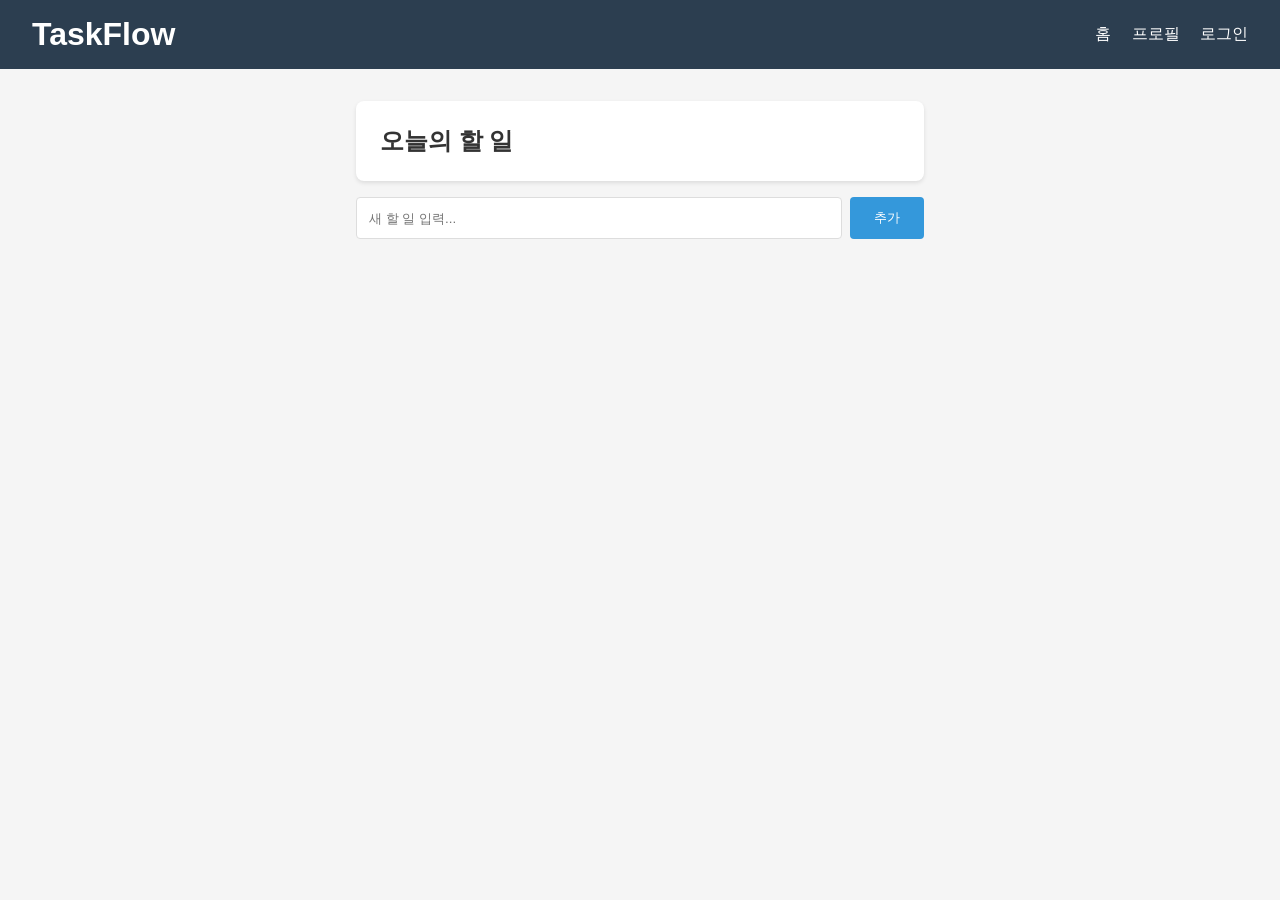
<file: exercises/phase1-scenario1-1/practice/index.html>
<!DOCTYPE html>
<html lang="ko">
<head>
    <meta charset="UTF-8">
    <meta name="viewport" content="width=device-width, initial-scale=1.0">
    <title>TaskFlow - 할 일 관리</title>
    <link rel="stylesheet" href="style.css">
</head>
<body>
    <header>
        <h1>TaskFlow</h1>
        <nav>
            <a href="/">홈</a>
            <a href="/profile">프로필</a>
            <a href="/login">로그인</a>
        </nav>
    </header>
    <main>
        <section id="task-list">
            <h2>오늘의 할 일</h2>
            <ul id="tasks"></ul>
        </section>
        <section id="add-task">
            <input type="text" id="task-input" placeholder="새 할 일 입력...">
            <button onclick="addTask()">추가</button>
        </section>
    </main>
    <script src="app.js"></script>
</body>
</html>
</file>
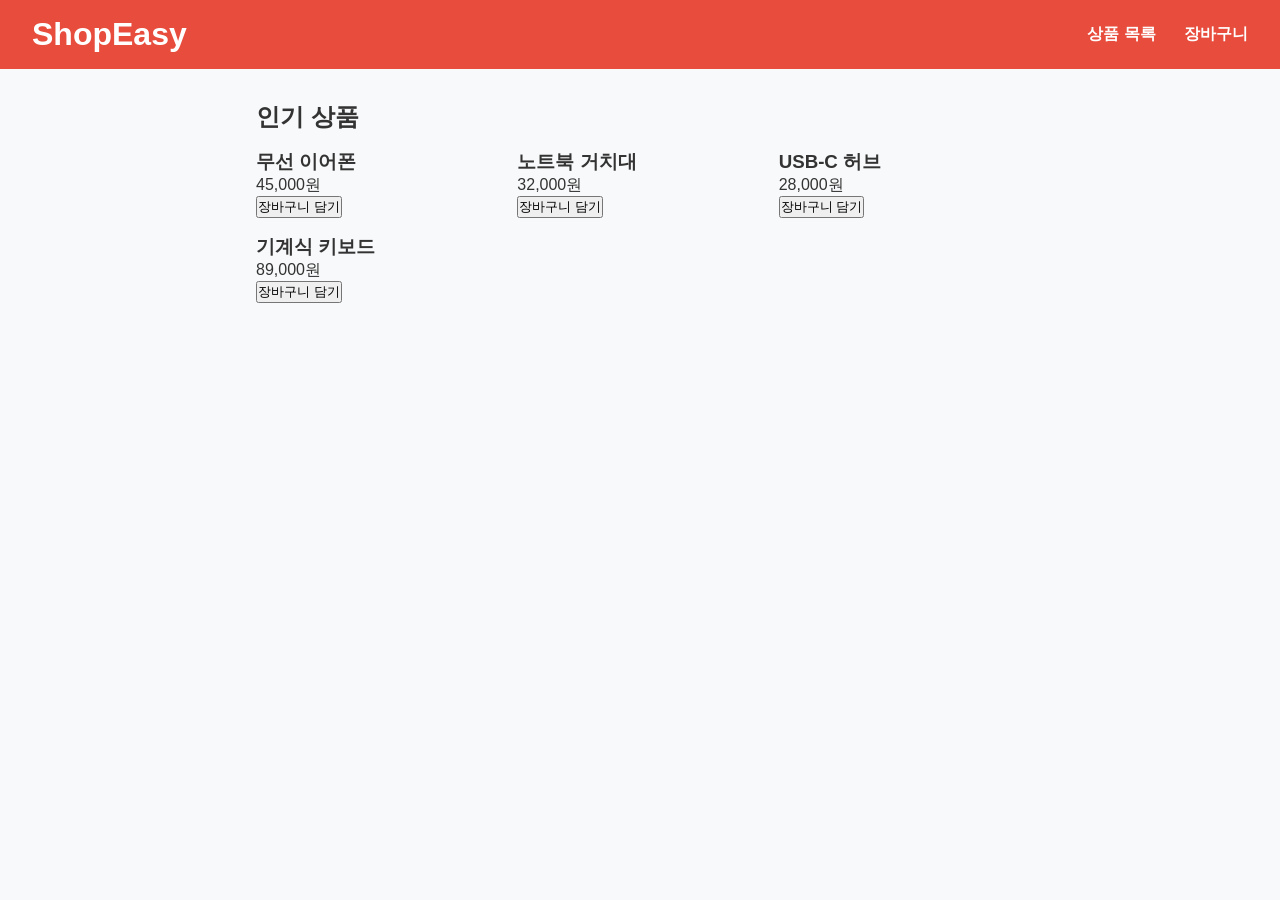
<file: exercises/phase1-scenario1-2/practice/index.html>
<!DOCTYPE html>
<html lang="ko">
<head>
    <meta charset="UTF-8">
    <meta name="viewport" content="width=device-width, initial-scale=1.0">
    <title>ShopEasy - 온라인 쇼핑몰</title>
    <link rel="stylesheet" href="style.css">
</head>
<body>
    <header>
        <h1>ShopEasy</h1>
        <nav>
            <a href="/">상품 목록</a>
            <a href="/cart">장바구니</a>
        </nav>
    </header>
    <main>
        <section id="products">
            <h2>인기 상품</h2>
            <div id="product-list"></div>
        </section>
    </main>
    <script src="app.js"></script>
</body>
</html>
</file>
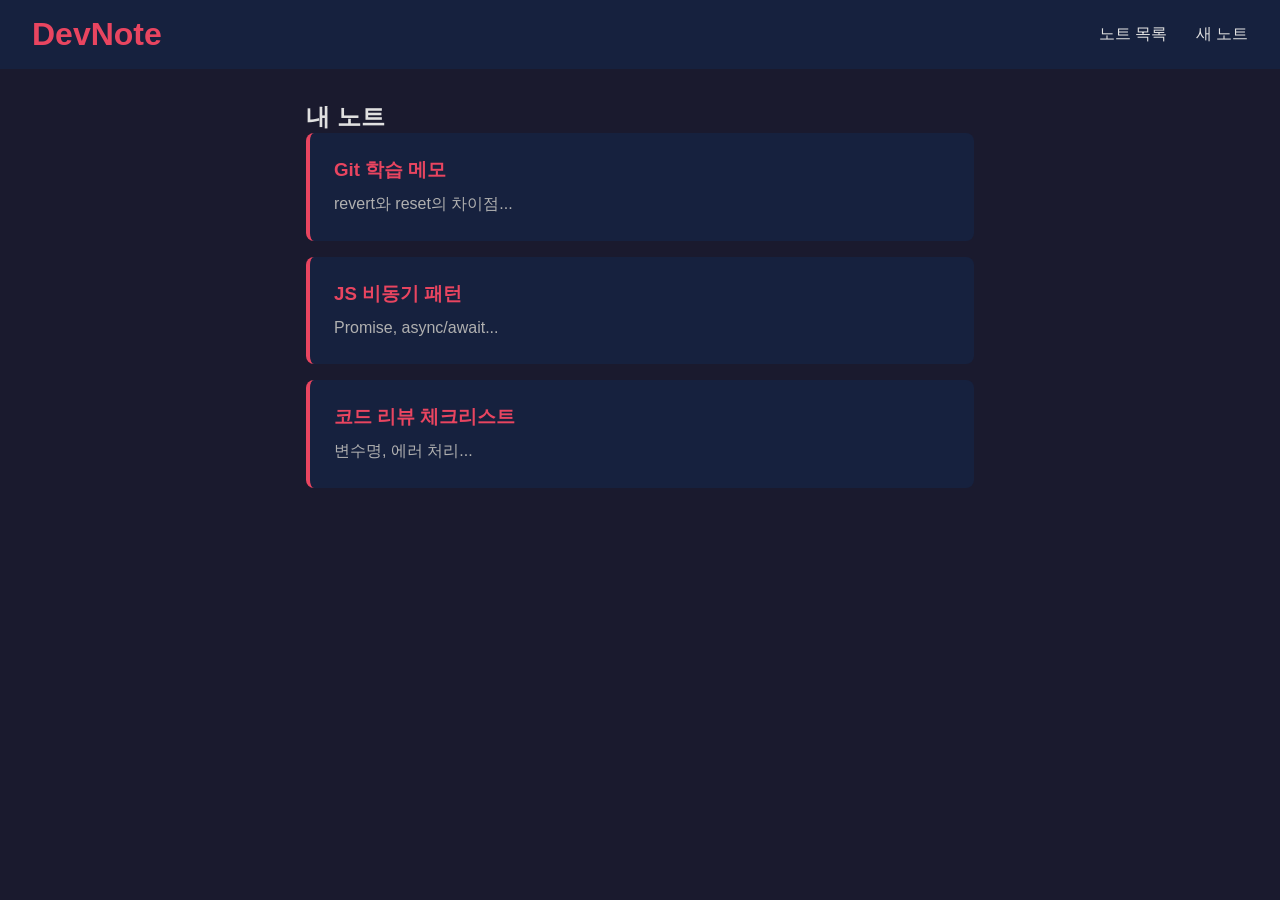
<file: exercises/phase1-scenario1-3/practice/index.html>
<!DOCTYPE html>
<html lang="ko">
<head>
    <meta charset="UTF-8">
    <meta name="viewport" content="width=device-width, initial-scale=1.0">
    <title>DevNote - 개발자 노트</title>
    <link rel="stylesheet" href="style.css">
</head>
<body>
    <header>
        <h1>DevNote</h1>
        <nav>
            <a href="/">노트 목록</a>
            <a href="/new">새 노트</a>
        </nav>
    </header>
    <main>
        <section id="notes">
            <h2>내 노트</h2>
            <div id="note-list"></div>
        </section>
    </main>
    <script src="app.js"></script>
</body>
</html>
</file>
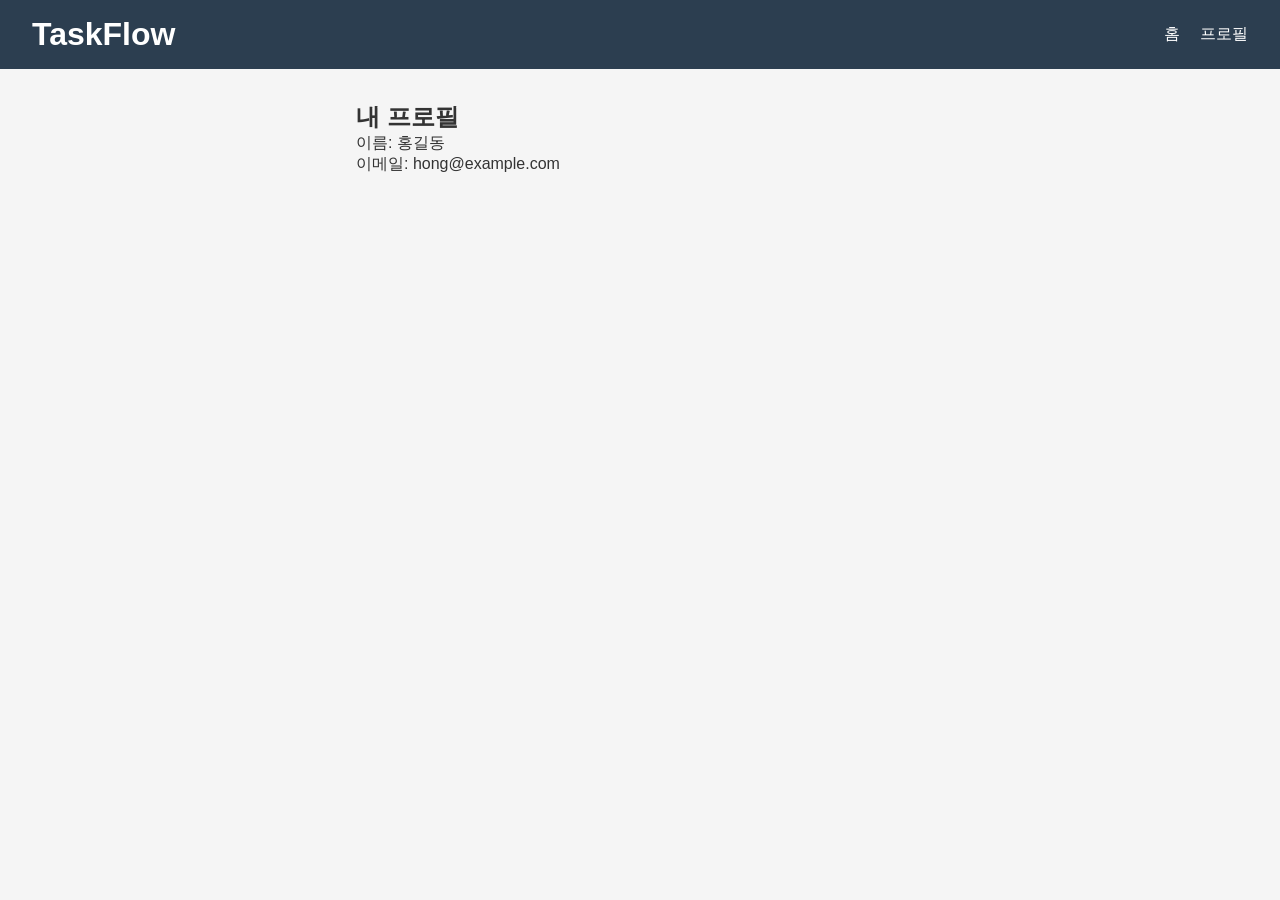
<file: exercises/phase1-scenario1-1/practice/profile.html>
<!DOCTYPE html>
<html lang="ko">
<head>
    <meta charset="UTF-8">
    <title>TaskFlow - 프로필</title>
    <link rel="stylesheet" href="style.css">
</head>
<body>
    <header>
        <h1>TaskFlow</h1>
        <nav>
            <a href="/">홈</a>
            <a href="/profile">프로필</a>
        </nav>
    </header>
    <main>
        <h2>내 프로필</h2>
        <div id="profile-info">
            <p>이름: 홍길동</p>
            <p>이메일: hong@example.com</p>
        </div>
    </main>
</body>
</html>
</file>
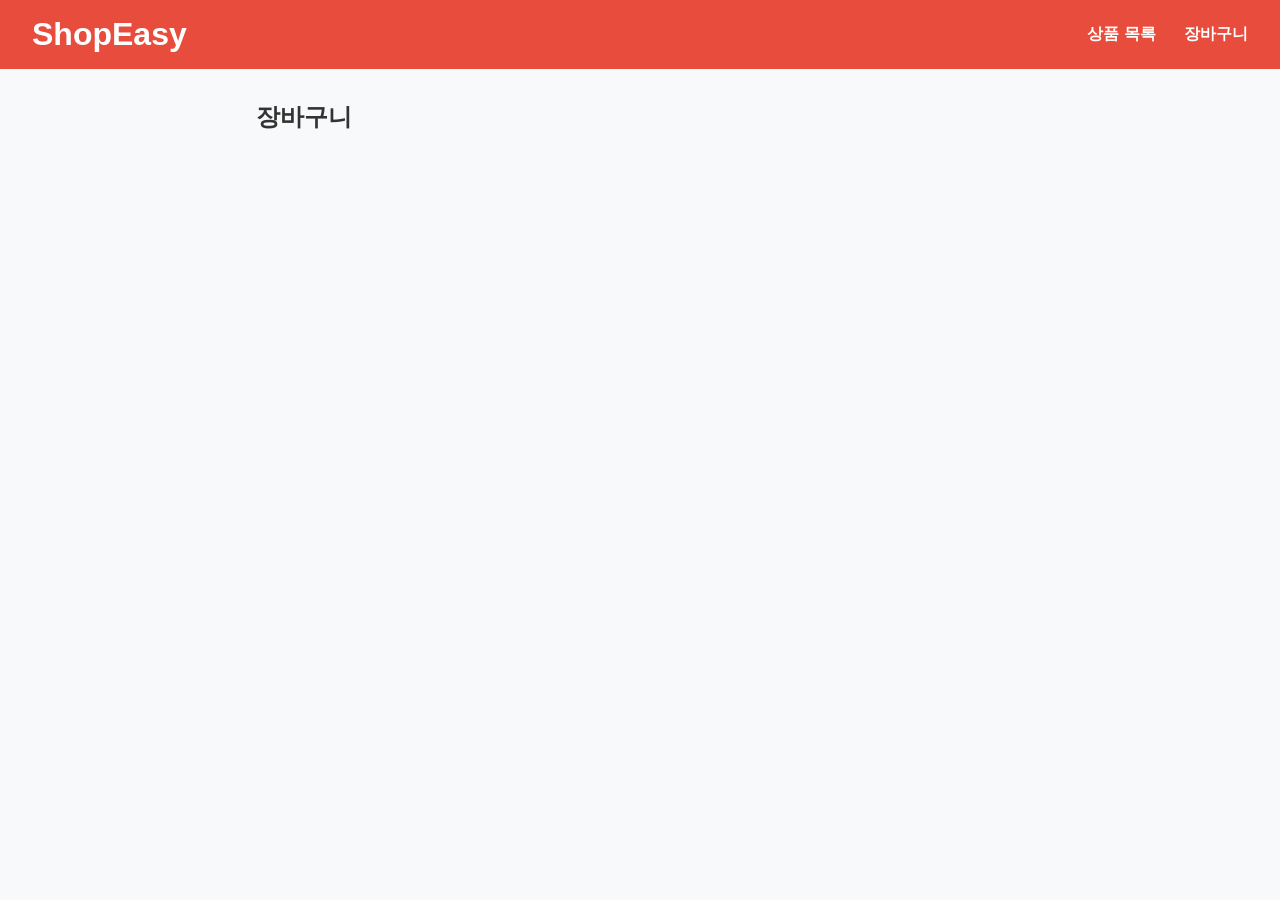
<file: exercises/phase1-scenario1-2/practice/cart.html>
<!DOCTYPE html>
<html lang="ko">
<head>
    <meta charset="UTF-8">
    <title>ShopEasy - 장바구니</title>
    <link rel="stylesheet" href="style.css">
</head>
<body>
    <header>
        <h1>ShopEasy</h1>
        <nav>
            <a href="/">상품 목록</a>
            <a href="/cart">장바구니</a>
        </nav>
    </header>
    <main>
        <h2>장바구니</h2>
        <div id="cart-items"></div>
        <div id="cart-total"></div>
    </main>
    <script src="cart.js"></script>
</body>
</html>
</file>
<file: exercises/phase1-scenario1-1/practice/style.css>
/* TaskFlow 기본 스타일 */
* {
    margin: 0;
    padding: 0;
    box-sizing: border-box;
}

body {
    font-family: 'Segoe UI', sans-serif;
    background-color: #f5f5f5;
    color: #333;
}

header {
    background-color: #2c3e50;
    color: white;
    padding: 1rem 2rem;
    display: flex;
    justify-content: space-between;
    align-items: center;
}

header nav a {
    color: white;
    text-decoration: none;
    margin-left: 1rem;
}

main {
    max-width: 600px;
    margin: 2rem auto;
    padding: 0 1rem;
}

#task-list {
    background: white;
    border-radius: 8px;
    padding: 1.5rem;
    box-shadow: 0 2px 4px rgba(0,0,0,0.1);
}

#add-task {
    margin-top: 1rem;
    display: flex;
    gap: 0.5rem;
}

#task-input {
    flex: 1;
    padding: 0.75rem;
    border: 1px solid #ddd;
    border-radius: 4px;
}

button {
    padding: 0.75rem 1.5rem;
    background-color: #3498db;
    color: white;
    border: none;
    border-radius: 4px;
    cursor: pointer;
}

button:hover {
    background-color: #2980b9;
}
</file>
<file: exercises/phase1-scenario1-2/practice/style.css>
/* ShopEasy 기본 스타일 */
* {
    margin: 0;
    padding: 0;
    box-sizing: border-box;
}

body {
    font-family: 'Segoe UI', sans-serif;
    background-color: #f8f9fa;
    color: #333;
}

header {
    background-color: #e74c3c;
    color: white;
    padding: 1rem 2rem;
    display: flex;
    justify-content: space-between;
    align-items: center;
}

header nav a {
    color: white;
    text-decoration: none;
    margin-left: 1.5rem;
    font-weight: bold;
}

main {
    max-width: 800px;
    margin: 2rem auto;
    padding: 0 1rem;
}

#product-list {
    display: grid;
    grid-template-columns: repeat(auto-fill, minmax(200px, 1fr));
    gap: 1rem;
    margin-top: 1rem;
}
</file>
<file: exercises/phase1-scenario1-3/practice/style.css>
/* DevNote 기본 스타일 */
* { margin: 0; padding: 0; box-sizing: border-box; }

body {
    font-family: 'Segoe UI', sans-serif;
    background-color: #1a1a2e;
    color: #e0e0e0;
}

header {
    background-color: #16213e;
    padding: 1rem 2rem;
    display: flex;
    justify-content: space-between;
    align-items: center;
}

header h1 { color: #e94560; }

header nav a {
    color: #e0e0e0;
    text-decoration: none;
    margin-left: 1.5rem;
}

main {
    max-width: 700px;
    margin: 2rem auto;
    padding: 0 1rem;
}

.note-card {
    background: #16213e;
    border-radius: 8px;
    padding: 1.5rem;
    margin-bottom: 1rem;
    border-left: 4px solid #e94560;
}

.note-card h3 {
    color: #e94560;
    margin-bottom: 0.5rem;
}

.note-card p {
    color: #b0b0b0;
    line-height: 1.6;
}
</file>
